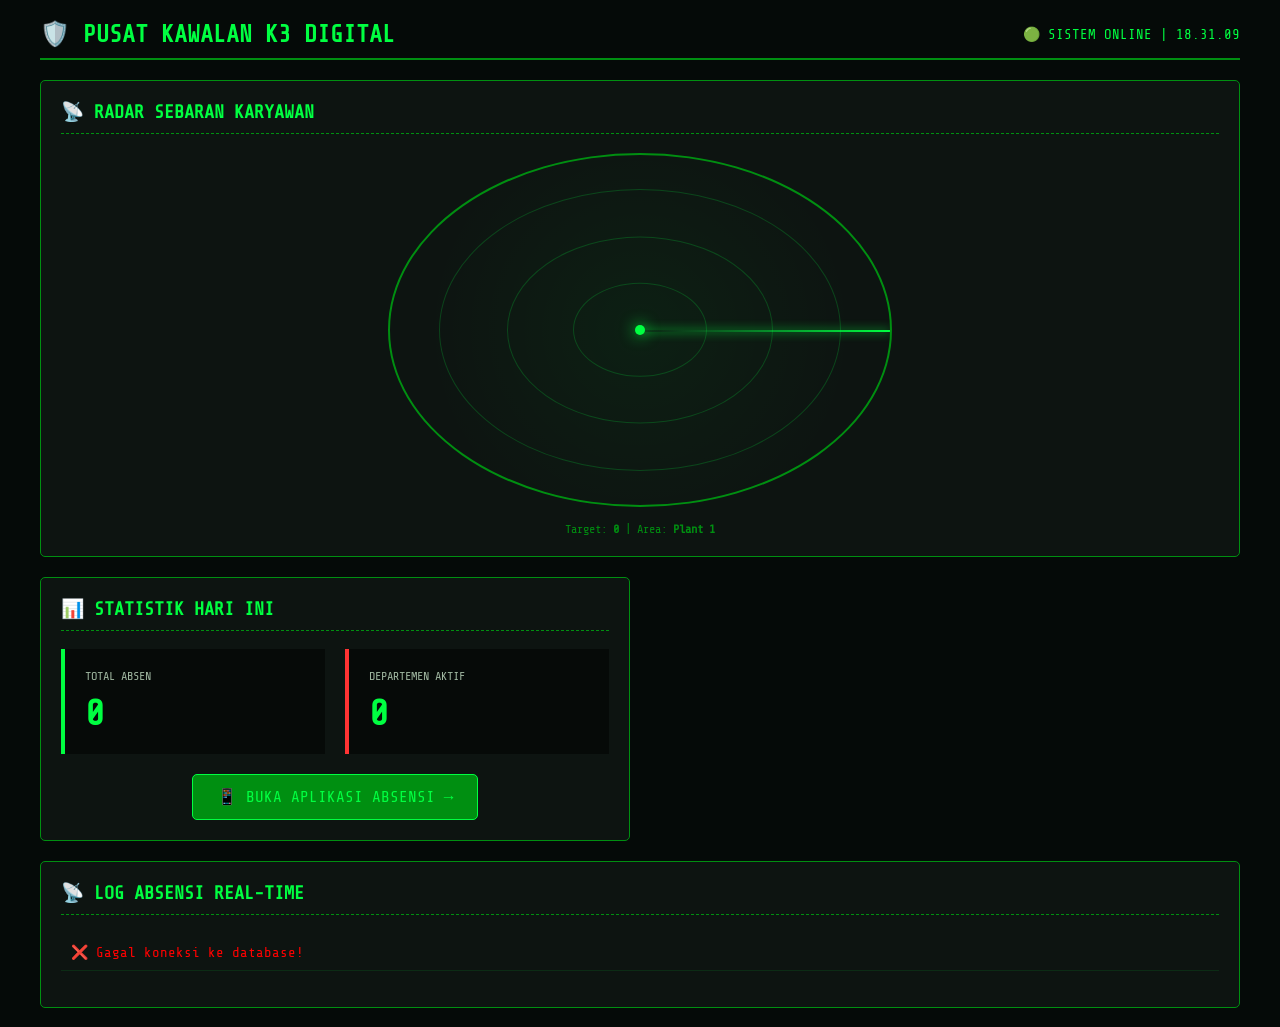
<file: index.html>
<!DOCTYPE html>
<html lang="id">
<head>
    <meta charset="UTF-8">
    <meta name="viewport" content="width=device-width, initial-scale=1.0">
    <title>PUSAT KAWALAN K3</title>
    <link rel="stylesheet" href="style.css">
    <link href="https://fonts.googleapis.com/css2?family=Share+Tech+Mono&display=swap" rel="stylesheet">
</head>
<body>
    <div class="container">
        <header>
            <h1>🛡️ PUSAT KAWALAN K3 DIGITAL</h1>
            <div class="status">🟢 SISTEM ONLINE | <span id="clock">00:00:00</span></div>
        </header>

        <div class="grid">
            <!-- Panel Radar GPS -->
            <div class="panel radar-panel">
                <h3>📡 RADAR SEBARAN KARYAWAN</h3>
                <div class="radar-screen" id="radar-screen">
                    <div class="radar-sweep"></div>
                    <div class="radar-center"></div>
                    <div class="radar-rings"></div>
                </div>
                <div class="radar-info">
                    <span>Target: <strong id="target-count">0</strong></span> | 
                    <span>Area: <strong>Plant 1</strong></span>
                </div>
            </div>

            <!-- Panel Statistik -->
            <div class="panel">
                <h3>📊 STATISTIK HARI INI</h3>
                <div class="stats">
                    <div class="stat-box">
                        <div class="label">TOTAL ABSEN</div>
                        <div class="value" id="total-absen">0</div>
                    </div>
                    <div class="stat-box warning">
                        <div class="label">DEPARTEMEN AKTIF</div>
                        <div class="value" id="total-dept">0</div>
                    </div>
                </div>
                <div style="margin-top:20px; text-align:center;">
                    <a href="absen.html" class="btn-link">📱 BUKA APLIKASI ABSENSI →</a>
                </div>
            </div>

            <!-- Panel Log -->
            <div class="panel log-panel">
                <h3>📡 LOG ABSENSI REAL-TIME</h3>
                <ul id="log-list" class="log-list">
                    <li>Memuat data...</li>
                </ul>
            </div>
        </div>
    </div>
    <script src="script.js"></script>
</body>
</html>
</file>
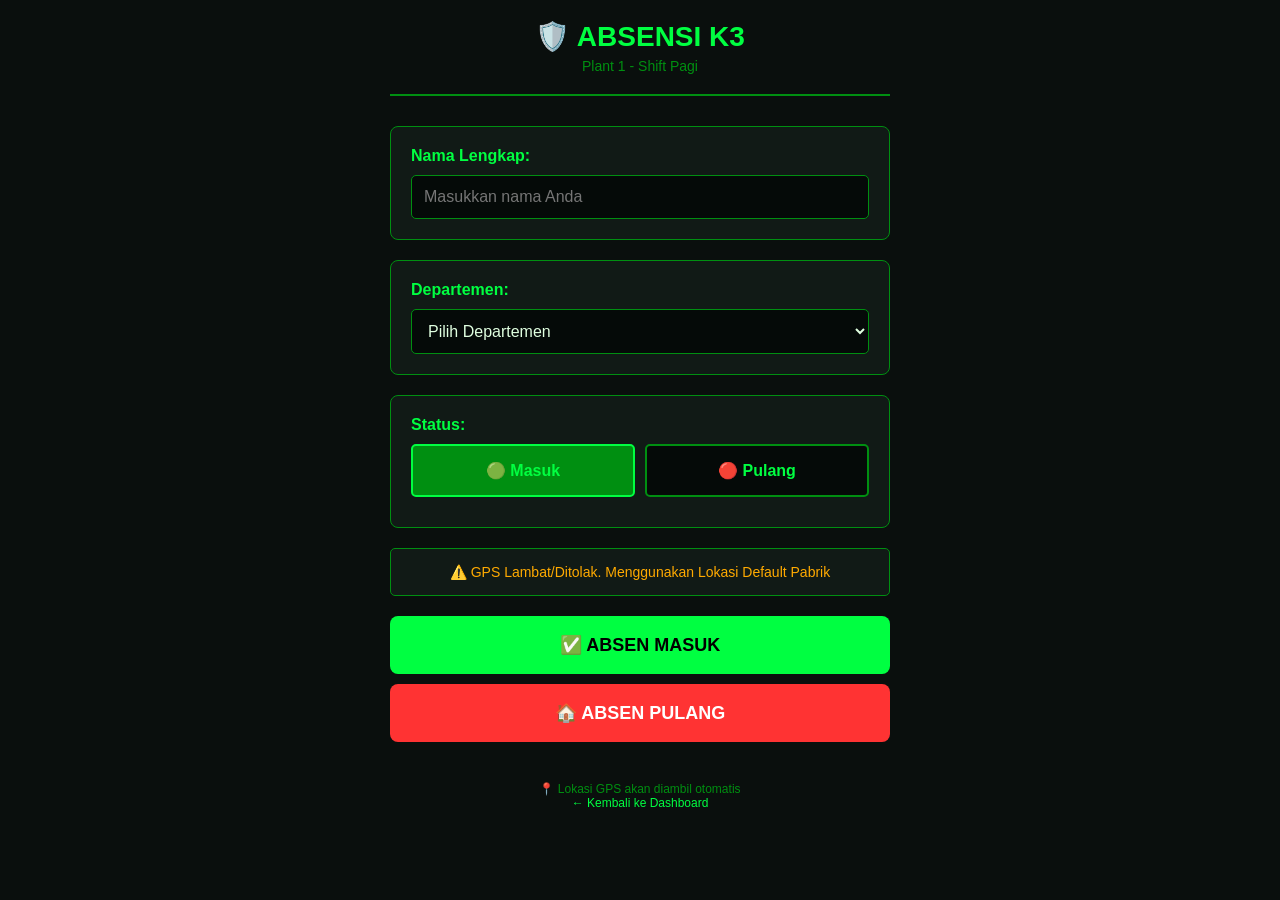
<file: absen.html>
<!DOCTYPE html>
<html lang="id">
<head>
    <meta charset="UTF-8">
    <meta name="viewport" content="width=device-width, initial-scale=1.0">
    <title>ABSENSI K3 DIGITAL</title>
    <link rel="stylesheet" href="style-absen.css">
</head>
<body>
    <div class="container">
        <div class="header">
            <h1>🛡️ ABSENSI K3</h1>
            <p>Plant 1 - Shift Pagi</p>
        </div>

        <div class="form-group">
            <label>Nama Lengkap:</label>
            <input type="text" id="nama" placeholder="Masukkan nama Anda" required>
        </div>

        <div class="form-group">
            <label>Departemen:</label>
            <select id="departemen" required>
                <option value="">Pilih Departemen</option>
                <option value="Produksi">Produksi</option>
                <option value="Logistik">Logistik</option>
                <option value="Maintenance">Maintenance</option>
                <option value="HRD">HRD</option>
                <option value="IT">IT</option>
                <option value="K3">K3/Safety</option>
                <option value="QC">QC</option>
            </select>
        </div>

        <div class="form-group">
            <label>Status:</label>
            <div class="radio-group">
                <label class="radio-btn">
                    <input type="radio" name="status" value="Masuk" checked>
                    <span>🟢 Masuk</span>
                </label>
                <label class="radio-btn">
                    <input type="radio" name="status" value="Pulang">
                    <span>🔴 Pulang</span>
                </label>
            </div>
        </div>

        <div class="gps-status" id="gps-status">
            📡 Mencari GPS...
        </div>

        <button class="btn-absen" id="btn-absen" onclick="submitAbsen('Masuk')">
            ✅ ABSEN MASUK
        </button>

        <button class="btn-absen btn-pulang" id="btn-pulang" onclick="submitAbsen('Pulang')">
            🏠 ABSEN PULANG
        </button>

        <div id="loading" class="loading" style="display:none;">
            <div class="spinner"></div>
            <p>Mengirim data...</p>
        </div>

        <div class="footer">
            <p>📍 Lokasi GPS akan diambil otomatis</p>
            <p><a href="index.html">← Kembali ke Dashboard</a></p>
        </div>
    </div>

    <script src="script-absen.js"></script>
</body>
</html>
</file>
<file: style.css>
:root {
    --bg: #050a08;
    --panel: #0d1411;
    --green: #00ff41;
    --dim: #008f11;
    --text: #e0ffe0;
    --red: #ff3333;
}
body {
    background: var(--bg);
    color: var(--text);
    font-family: 'Share Tech Mono', monospace;
    margin: 0;
    padding: 20px;
}
.container { max-width: 1200px; margin: 0 auto; }
header {
    display: flex;
    justify-content: space-between;
    align-items: center;
    border-bottom: 2px solid var(--dim);
    padding-bottom: 10px;
    margin-bottom: 20px;
}
h1 { color: var(--green); margin: 0; font-size: 24px; }
.status { color: var(--green); font-size: 14px; }
.grid {
    display: grid;
    grid-template-columns: 1fr 1fr;
    gap: 20px;
}
.panel {
    background: var(--panel);
    border: 1px solid var(--dim);
    padding: 20px;
    border-radius: 5px;
}
h3 { color: var(--green); border-bottom: 1px dashed var(--dim); padding-bottom: 10px; margin-top: 0; }
.stats { display: flex; gap: 20px; }
.stat-box {
    background: rgba(0,0,0,0.5);
    padding: 20px;
    border-left: 4px solid var(--green);
    flex: 1;
}
.stat-box.warning { border-left-color: var(--red); }
.label { font-size: 12px; opacity: 0.7; margin-bottom: 10px; }
.value { font-size: 36px; color: var(--green); font-weight: bold; }
.log-list { list-style: none; padding: 0; max-height: 300px; overflow-y: auto; }
.log-list li {
    padding: 10px;
    border-bottom: 1px solid rgba(0,255,65,0.1);
    font-size: 14px;
}
.log-list li span.time { color: var(--dim); margin-right: 10px; }
@media (max-width: 768px) { .grid { grid-template-columns: 1fr; } }
/* RADAR STYLES */
.radar-panel {
    grid-column: 1 / -1;
}

.radar-screen {
    width: 100%;
    max-width: 500px;
    height: 350px;
    margin: 0 auto;
    background: radial-gradient(circle, rgba(0,255,65,0.05) 0%, transparent 70%);
    border: 2px solid var(--dim);
    border-radius: 50%;
    position: relative;
    overflow: hidden;
}

.radar-sweep {
    position: absolute;
    top: 50%;
    left: 50%;
    width: 50%;
    height: 2px;
    background: linear-gradient(90deg, transparent, var(--green));
    transform-origin: 0 0;
    animation: sweep 4s linear infinite;
    box-shadow: 0 0 10px var(--green);
}

.radar-center {
    position: absolute;
    top: 50%;
    left: 50%;
    width: 10px;
    height: 10px;
    background: var(--green);
    border-radius: 50%;
    transform: translate(-50%, -50%);
    box-shadow: 0 0 15px var(--green);
}

.radar-rings {
    position: absolute;
    top: 50%;
    left: 50%;
    transform: translate(-50%, -50%);
    width: 80%;
    height: 80%;
    border: 1px solid rgba(0,255,65,0.2);
    border-radius: 50%;
}

.radar-rings::before,
.radar-rings::after {
    content: '';
    position: absolute;
    top: 50%;
    left: 50%;
    transform: translate(-50%, -50%);
    border: 1px solid rgba(0,255,65,0.2);
    border-radius: 50%;
}

.radar-rings::before {
    width: 66%;
    height: 66%;
}

.radar-rings::after {
    width: 33%;
    height: 33%;
}

.radar-blip {
    position: absolute;
    width: 12px;
    height: 12px;
    background: var(--green);
    border-radius: 50%;
    transform: translate(-50%, -50%);
    animation: blip-pulse 1.5s infinite;
    box-shadow: 0 0 10px var(--green);
}

.radar-blip::after {
    content: attr(data-label);
    position: absolute;
    top: -20px;
    left: 50%;
    transform: translateX(-50%);
    font-size: 10px;
    color: var(--green);
    white-space: nowrap;
}

@keyframes sweep {
    from { transform: rotate(0deg); }
    to { transform: rotate(360deg); }
}

@keyframes blip-pulse {
    0%, 100% { opacity: 1; transform: translate(-50%, -50%) scale(1); }
    50% { opacity: 0.5; transform: translate(-50%, -50%) scale(0.8); }
}

.radar-info {
    text-align: center;
    margin-top: 15px;
    color: var(--dim);
    font-size: 12px;
}

.btn-link {
    display: inline-block;
    padding: 12px 24px;
    background: var(--dim);
    color: var(--green);
    text-decoration: none;
    border-radius: 5px;
    border: 1px solid var(--green);
    transition: all 0.3s;
}

.btn-link:hover {
    background: var(--green);
    color: #000;
}

.log-panel {
    grid-column: 1 / -1;
}
</file>
<file: style-absen.css>
:root {
    --bg: #0a0f0d;
    --card: #111a16;
    --green: #00ff41;
    --dim: #008f11;
    --text: #e0ffe0;
    --red: #ff3333;
}

* {
    box-sizing: border-box;
    margin: 0;
    padding: 0;
}

body {
    background: var(--bg);
    color: var(--text);
    font-family: 'Segoe UI', Tahoma, Geneva, Verdana, sans-serif;
    padding: 20px;
    min-height: 100vh;
}

.container {
    max-width: 500px;
    margin: 0 auto;
}

.header {
    text-align: center;
    margin-bottom: 30px;
    padding-bottom: 20px;
    border-bottom: 2px solid var(--dim);
}

.header h1 {
    color: var(--green);
    font-size: 28px;
    margin-bottom: 5px;
}

.header p {
    color: var(--dim);
    font-size: 14px;
}

.form-group {
    margin-bottom: 20px;
    background: var(--card);
    padding: 20px;
    border-radius: 8px;
    border: 1px solid var(--dim);
}

label {
    display: block;
    margin-bottom: 10px;
    color: var(--green);
    font-weight: bold;
}

input[type="text"], select {
    width: 100%;
    padding: 12px;
    background: #050a08;
    border: 1px solid var(--dim);
    color: var(--text);
    border-radius: 5px;
    font-size: 16px;
}

input[type="text"]:focus, select:focus {
    outline: none;
    border-color: var(--green);
}

.radio-group {
    display: flex;
    gap: 10px;
}

.radio-btn {
    flex: 1;
    cursor: pointer;
}

.radio-btn input {
    display: none;
}

.radio-btn span {
    display: block;
    padding: 15px;
    text-align: center;
    background: #050a08;
    border: 2px solid var(--dim);
    border-radius: 5px;
    transition: all 0.3s;
}

.radio-btn input:checked + span {
    background: var(--dim);
    border-color: var(--green);
    color: var(--green);
}

.gps-status {
    background: var(--card);
    padding: 15px;
    border-radius: 5px;
    margin-bottom: 20px;
    text-align: center;
    border: 1px solid var(--dim);
    font-size: 14px;
}

.btn-absen {
    width: 100%;
    padding: 18px;
    background: var(--green);
    color: #000;
    border: none;
    border-radius: 8px;
    font-size: 18px;
    font-weight: bold;
    cursor: pointer;
    margin-bottom: 10px;
    transition: all 0.3s;
}

.btn-absen:hover {
    background: #00cc33;
    transform: translateY(-2px);
}

.btn-pulang {
    background: var(--red);
    color: white;
}

.btn-absen:disabled {
    background: #333;
    cursor: not-allowed;
    transform: none;
}

.loading {
    text-align: center;
    margin-top: 20px;
}

.spinner {
    border: 4px solid var(--dim);
    border-top: 4px solid var(--green);
    border-radius: 50%;
    width: 40px;
    height: 40px;
    animation: spin 1s linear infinite;
    margin: 0 auto 10px;
}

@keyframes spin {
    0% { transform: rotate(0deg); }
    100% { transform: rotate(360deg); }
}

.footer {
    margin-top: 30px;
    text-align: center;
    font-size: 12px;
    color: var(--dim);
}

.footer a {
    color: var(--green);
    text-decoration: none;
}

/* Alert Box */
.alert {
    padding: 15px;
    border-radius: 5px;
    margin-bottom: 20px;
    text-align: center;
    display: none;
}

.alert-success {
    background: rgba(0, 255, 65, 0.2);
    border: 1px solid var(--green);
    color: var(--green);
}

.alert-error {
    background: rgba(255, 51, 51, 0.2);
    border: 1px solid var(--red);
    color: var(--red);
}
</file>
